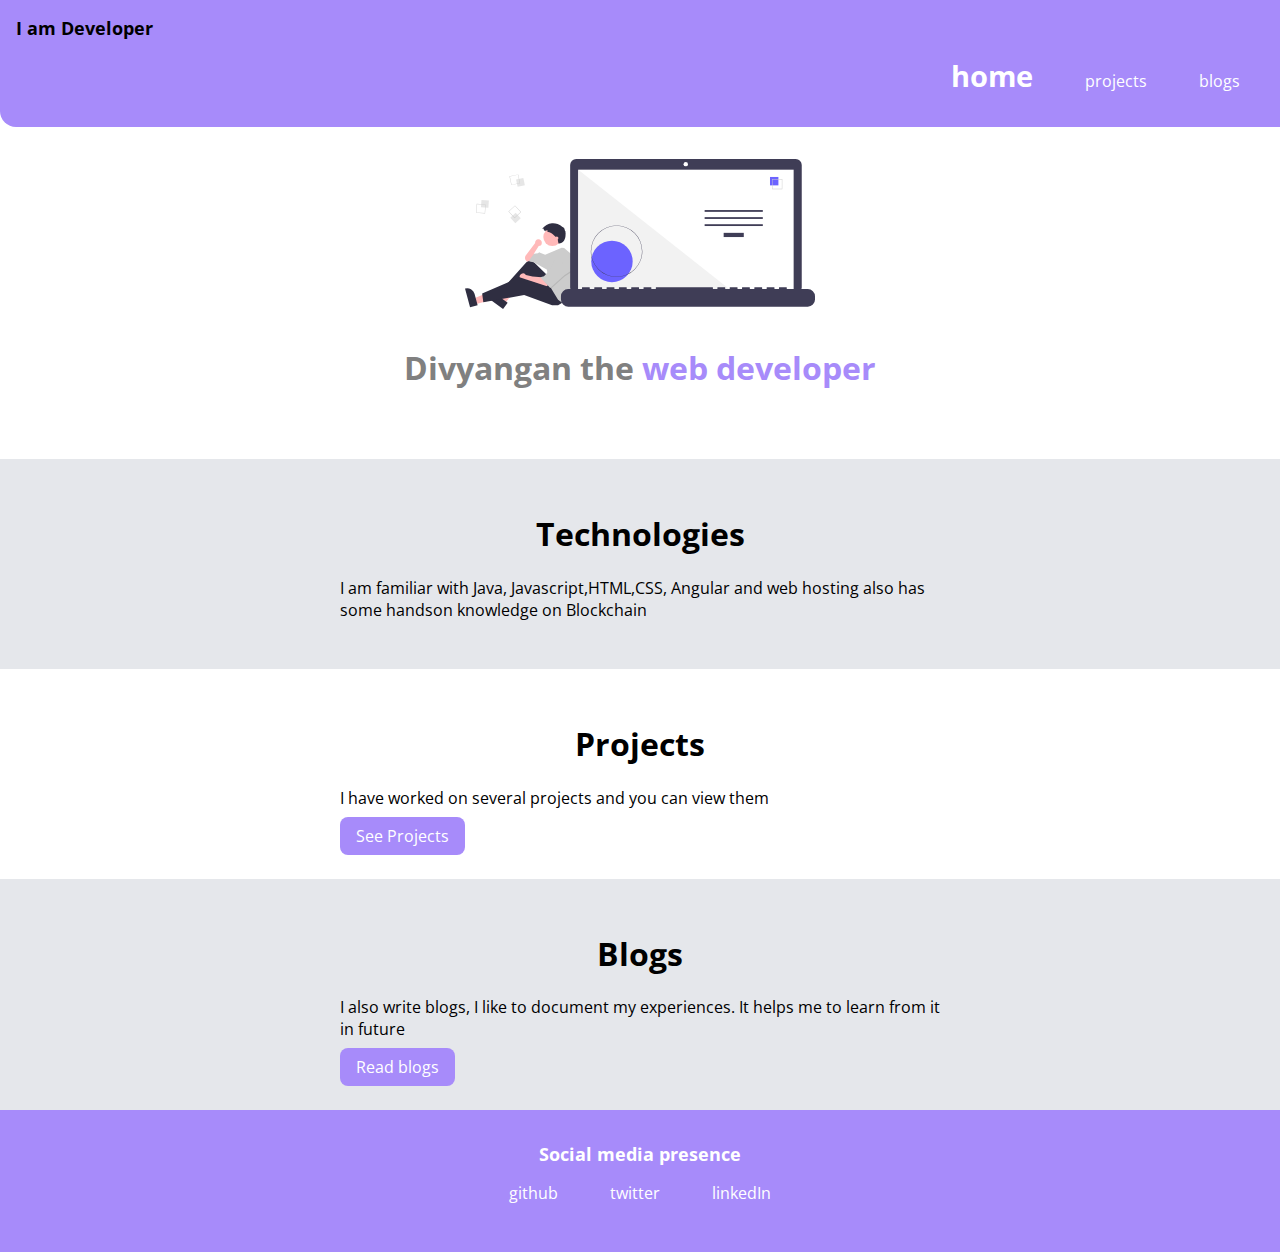
<file: index.html>
<!DOCTYPE html>
<html lang="en">
<head>
    <meta charset="UTF-8">
    <meta http-equiv="X-UA-Compatible" content="IE=edge">
    <meta name="viewport" content="width=device-width, initial-scale=1.0">
    <link rel="stylesheet" href="styles.css">
    <title>home| Divyangan</title>
</head>
<body>
    <nav class="navigation container">
        <div class="nav-brand">
            I am Developer
        </div>
        <ul class="list-non-bullet nav-pills">
            <li class="list-item-inline"><a class="link link-active" float-left href="/index.html">home</a></li>
            <li class="list-item-inline"><a class="link " href="/projects.html">projects</a></li>
            <li class="list-item-inline"><a class="link" href="/blogs.html">blogs</a></li>
        </ul>
    </nav>
    <header class="hero">
        <img class ="hero-img" src="/images/myimage.svg" alt="">
        <h1 class="hero-heading">Divyangan the <span class="highlight">web developer</span></h1>
    
    </header>

    <section class="section off-white">
        <div class="container container-centre"><h1>Technologies</h1>
            <p>I am familiar with Java, Javascript,HTML,CSS, Angular and web hosting also has some handson knowledge on Blockchain</p></div>
    </section>
    <section class="section">
        <div class="container container-centre"><h1>Projects</h1>
            <p> I have worked on several projects and you can view them</p>
            <a class="link link-primary" href="/">See Projects</a></div>
        
    </section>
    <section class="section off-white">
        <div class="container container-centre"><h1>Blogs</h1>
            <p>I also write blogs, I like to document my experiences. It helps me to learn from it in future</p>
            <a class="link link-primary" href="/">Read blogs</a></div>
    </section>

    <footer class="footer">
        <div class="footer-header">Social media presence</div>
        <ul class="social-links list-non-bullet">
            <li class=" list-item-inline"> <a class="link" href="/">github</a>
                </li>
            <li class=" list-item-inline"><a class="link" href="/">twitter</a></li>
            <li class=" list-item-inline"><a class="link" href="/">linkedIn</a></li>
        </ul>
    </footer>
    
</body>
</html>
</file>
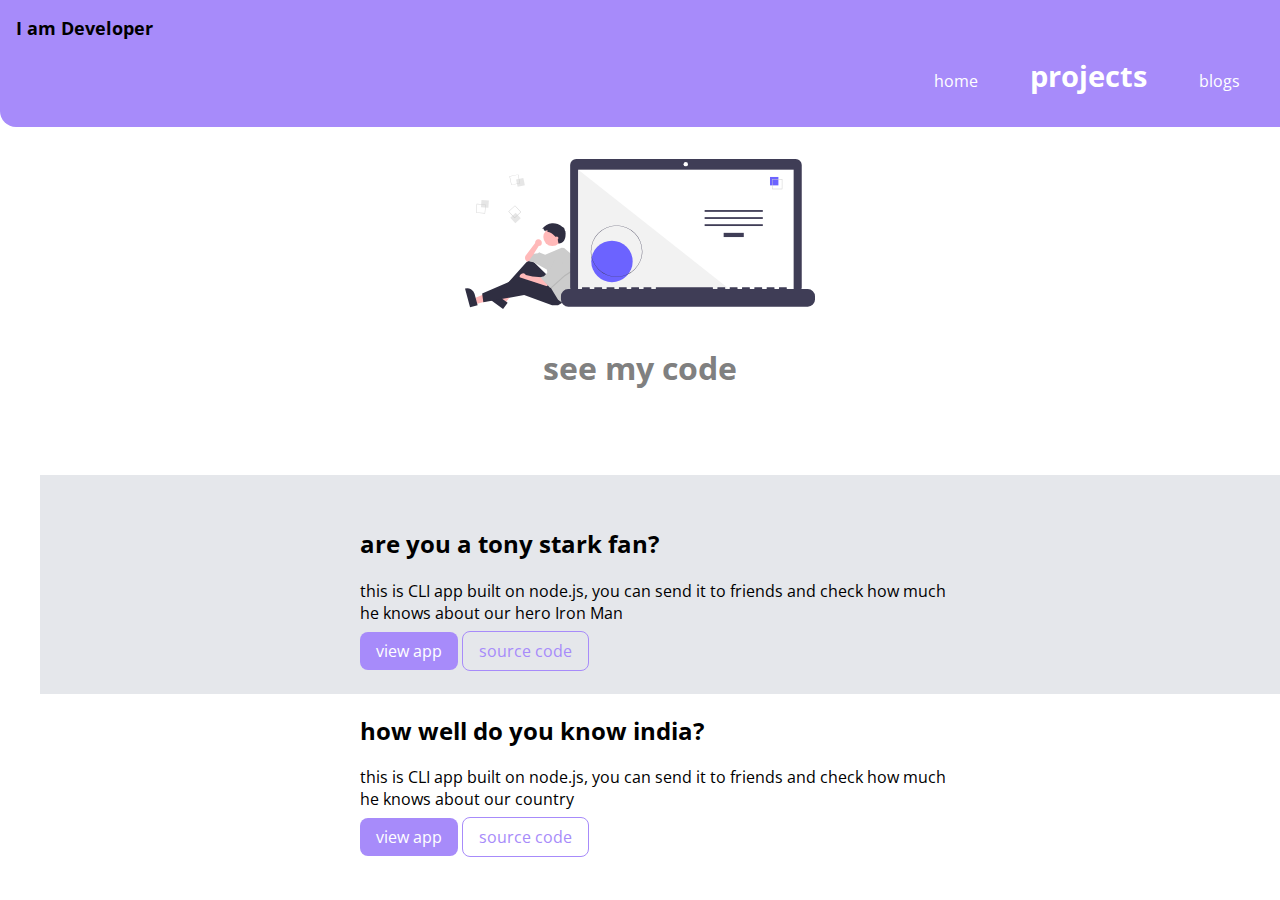
<file: projects.html>
<!DOCTYPE html>
<html lang="en">
<head>
    <meta charset="UTF-8">
    <meta http-equiv="X-UA-Compatible" content="IE=edge">
    <meta name="viewport" content="width=device-width, initial-scale=1.0">
    <link rel="stylesheet" href="styles.css">
    <title>projects</title>
</head>
<body>
    <nav class="navigation container">
        <div class="nav-brand">
            I am Developer
        </div>
        <ul class="list-non-bullet nav-pills">
            <li class="list-item-inline"><a class="link " float-left href="/index.html">home</a></li>
            <li class="list-item-inline"><a class="link link-active" href="/projects.html">projects</a></li>
            <li class="list-item-inline"><a class="link " href="/blogs.html">blogs</a></li>
        </ul>
    </nav>
    <header class="hero">
        <img class ="hero-img" src="/images/myimage.svg" alt="">
        <h1 class="hero-heading">see my code</h1>
    
    </header>

    <ul class="list-non-bullet">
       
        <li> 
            
                <!-- <div class="container container-centre">
                    <h2>are you a tony stark fan?</h2>
                    <p>this is CLI app built on node.js, you can send it to friends and check how much he knows about our hero Iron Man</p>

                    <a class="link link-primary" href="https://replit.com/@divyanganshyam/Assignment2#index.js?embed=1&output=1">view app</a>
                    <a class="link link-secondary" href="/">source code</a>
                </div> -->
                <section class="section off-white">
                    <div class="container container-centre"><h2>are you a tony stark fan?</h2>
                        <p>this is CLI app built on node.js, you can send it to friends and check how much he knows about our hero Iron Man</p>
                        <a class="link link-primary" href="https://replit.com/@divyanganshyam/Assignment2#index.js?embed=1&output=1">view app</a>
                        <a class="link link-secondary" href="https://github.com/divyangan/fandomQuiz">source code</a>
                    </div>
                </section>
            
        </li>
    
       

        <li>
            <div class="container container-centre">
                <h2>how well do you know india?</h2>
                <p>this is CLI app built on node.js, you can send it to friends and check how much he knows about our country</p>

                <a class="link link-primary" href="https://replit.com/@divyanganshyam/Assignment-1#index.js?embed=1&output=1">view app</a>
                <a class="link link-secondary" href="https://github.com/divyangan/QuizApp1">source code</a>
            </div>
        </li>

    </ul>
</body>
</html>
</file>
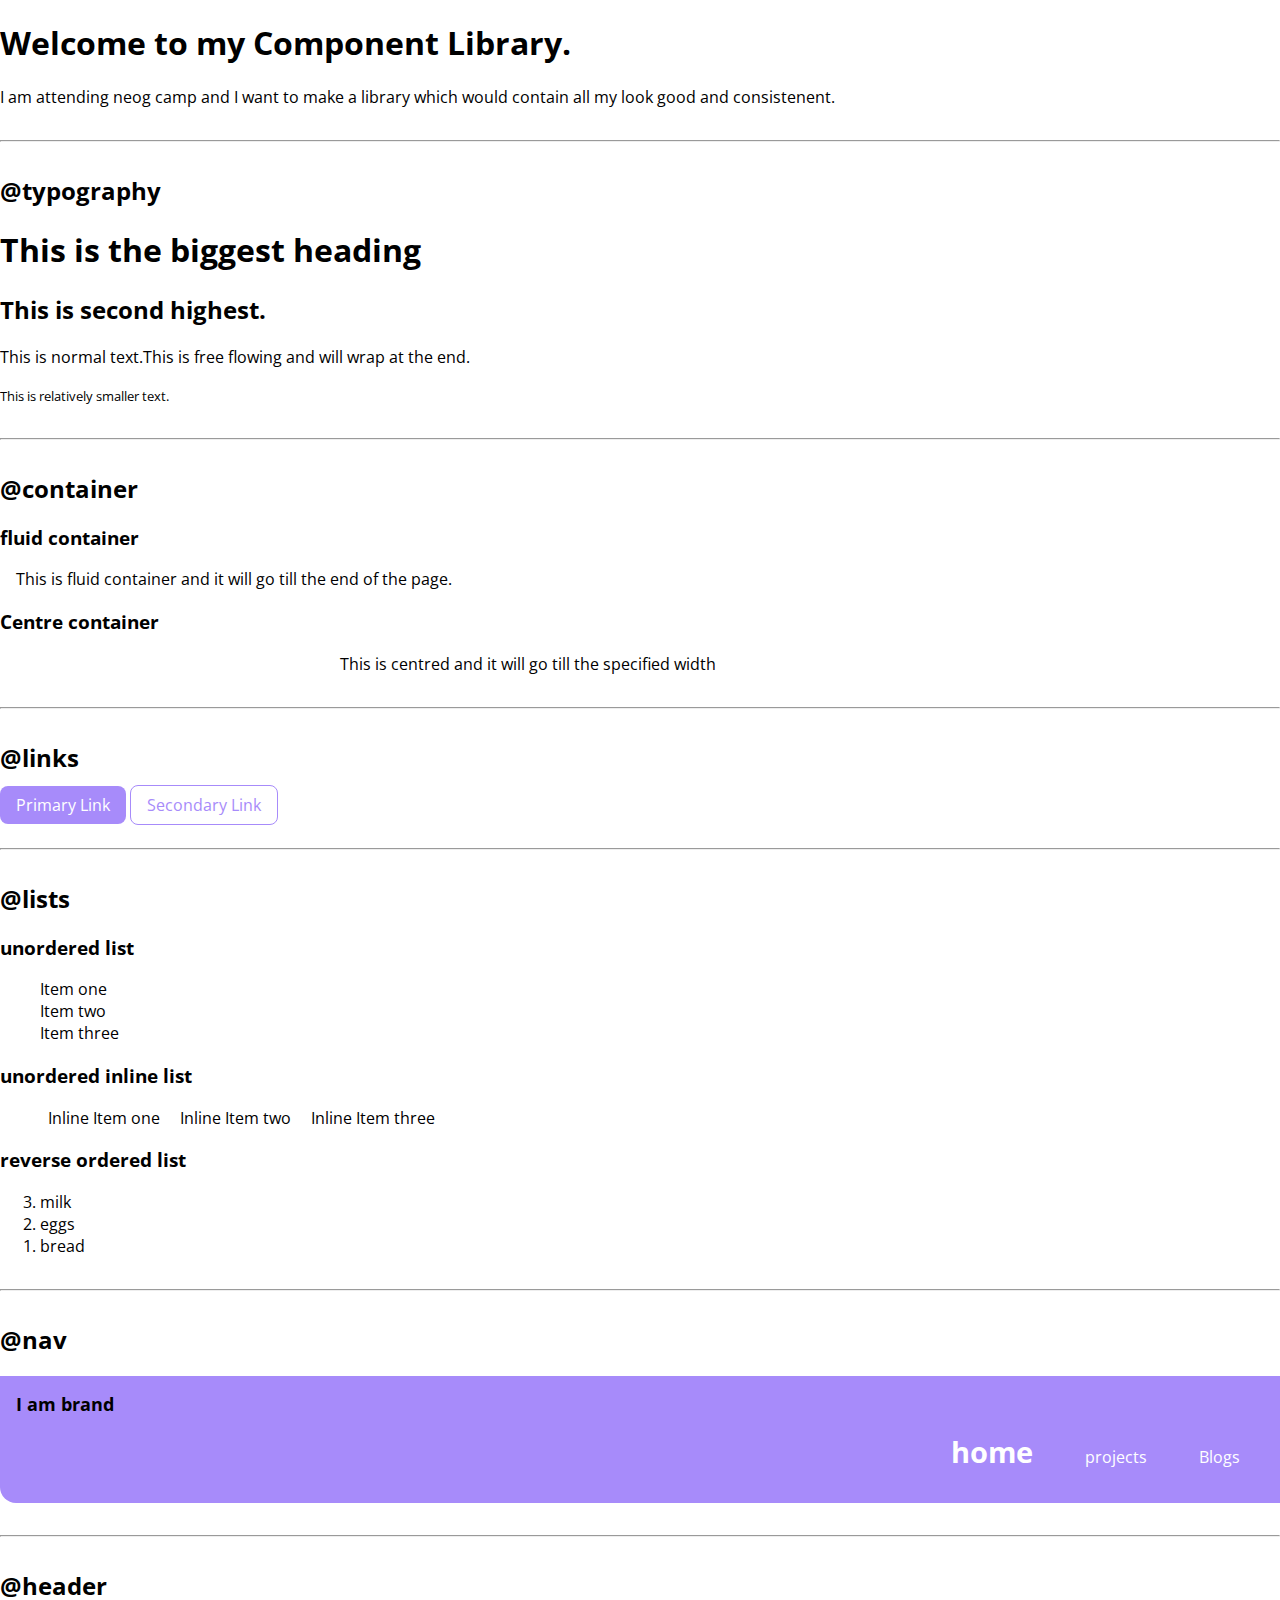
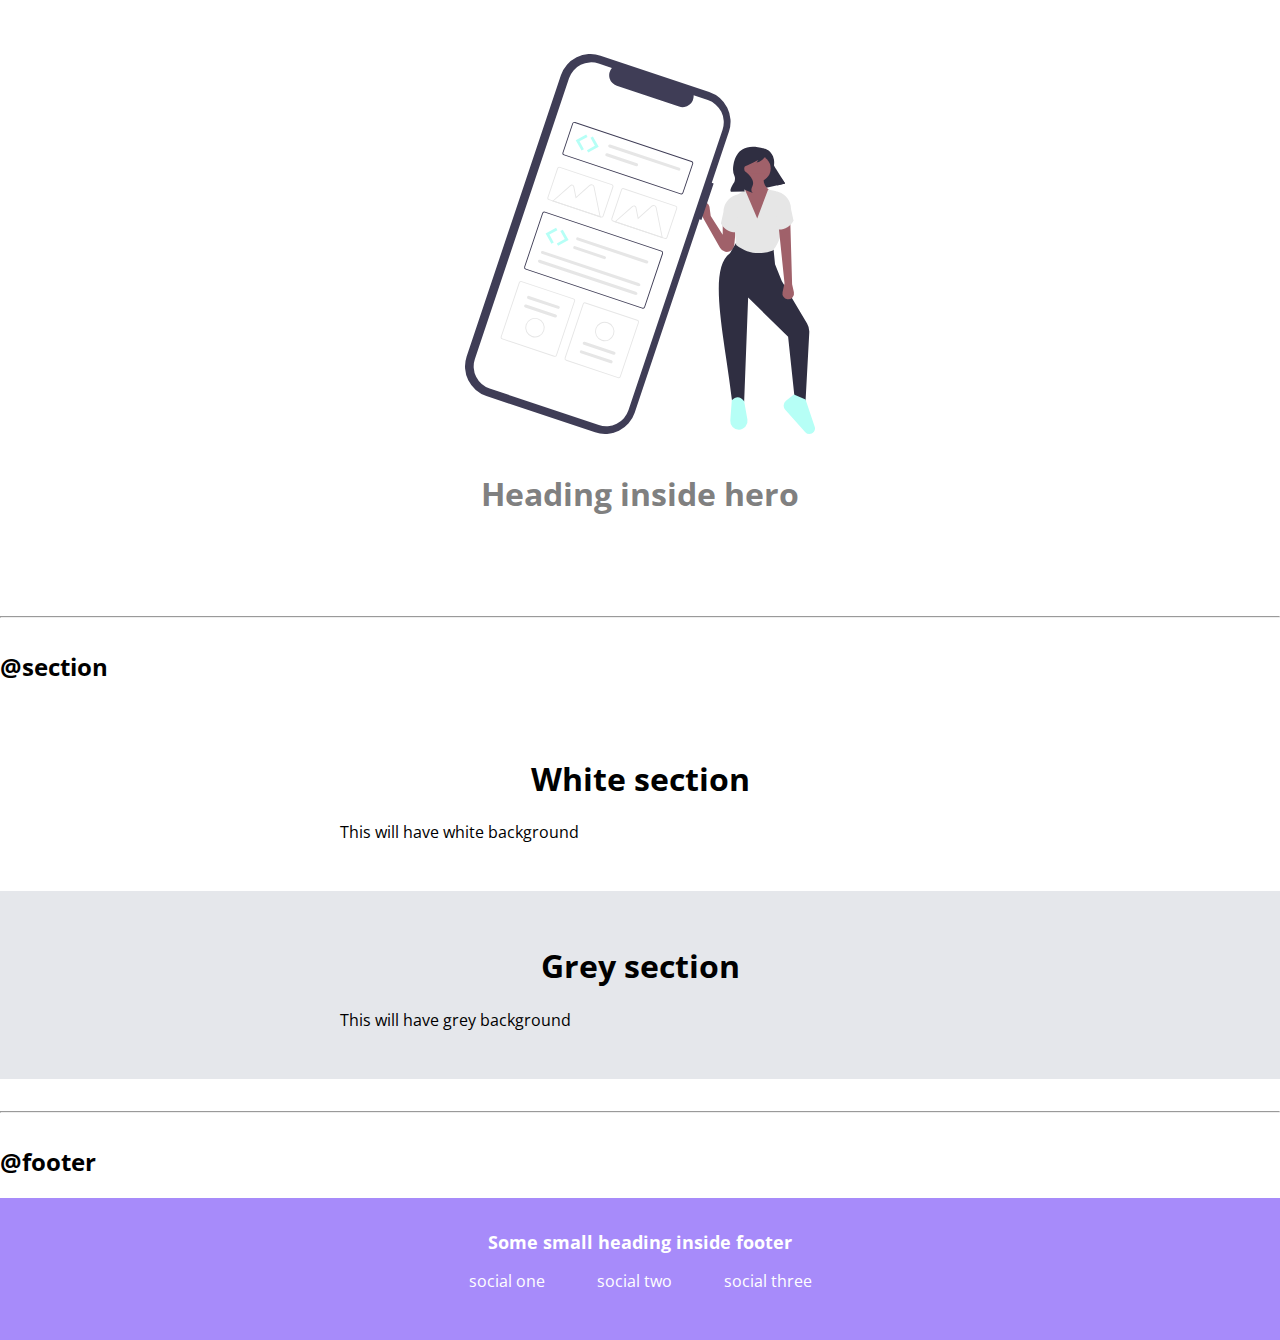
<file: lib/component.html>
<!DOCTYPE html>
<html lang="en">
<head>
    <meta charset="UTF-8">
    <meta http-equiv="X-UA-Compatible" content="IE=edge">
    <meta name="viewport" content="width=device-width, initial-scale=1.0">
    <title>Component Library</title>
    <link rel="stylesheet" href="/styles.css">
</head>
<body>
    <h1>Welcome to my Component Library.</h1>
    <p>I am attending neog camp and I want to make a library which would contain all my 
        look good and consistenent.
    </p>
    <hr>
    <h2>@typography</h2>
    <h1>This is the biggest heading</h1>
    <h2>This is second highest.</h2>
    <p>This is normal text.This is free flowing and will wrap at the end.</p>
    <small>This is relatively smaller text.</small>

    <hr>
    <h2>@container</h2>

    <h3>fluid container</h3>
    <div class="container">This is fluid container and it will go till the end of the page.</div>

    <h3>Centre container</h3>
    <div class="container container-centre">This is centred and it will go till the specified width</div>
    <hr>
    <h2>@links</h2>
    <a class="link link-primary" href="/">Primary Link</a>
    <a class="link link-secondary" href="/">Secondary Link</a>

    <hr>
    <h2>@lists</h2>

    <h3>unordered list</h3>

    <ul class="list-non-bullet">
        <li>Item one</li>
        <li>Item two</li>
        <li>Item three</li>
    </ul>

    <h3>unordered inline list</h3>
    <ul class="list-non-bullet">
        <li class="list-item-inline">Inline Item one</li>
        <li class="list-item-inline">Inline Item two</li>
        <li class="list-item-inline">Inline Item three</li>
    </ul>

    <h3>reverse ordered list</h3>

    <ol reversed>
        <li>milk</li>
        <li>eggs</li>
        <li>bread</li>
    </ol>
    <hr>
    <h2>@nav</h2>
    <nav class="navigation container">
        <div class="nav-brand">
            I am brand
        </div>
        <ul class="list-non-bullet nav-pills">
            <li class="list-item-inline"><a class="link link-active" float-left href="">home</a></li>
            <li class="list-item-inline"><a class="link" href="">projects</a></li>
            <li class="list-item-inline"><a class="link" href="">Blogs</a></li>
        </ul>
    </nav>

    <hr>
    <h2>@header</h2>
    <header class="hero">
        <img class ="hero-img" src="/images/hero.svg" alt="">
        <h1 class="hero-heading">Heading inside hero</h1>
    
    </header>
    <hr>
    <h2>@section</h2>
    <section class="section">
        <div class="container container-centre"><h1>White section</h1>
            <p>This will have white background</p></div>
        
    </section>
    <section class="section off-white">
        <div class="container container-centre"><h1>Grey section</h1>
            <p>This will have grey background</p></div>
    </section>
   <hr>

   <h2>@footer</h2>
   <footer class="footer">
       <div class="footer-header">Some small heading inside footer</div>
       <ul class="social-links list-non-bullet">
           <li class=" list-item-inline"> <a class="link" href="/">social one</a>
               </li>
           <li class=" list-item-inline"><a class="link" href="/">social two</a></li>
           <li class=" list-item-inline"><a class="link" href="/">social three</a></li>
       </ul>
   </footer>

</body>
</html>
</file>
<file: styles.css>
@import url('https://fonts.googleapis.com/css2?family=Open+Sans:wght@600&display=swap');

body {
    font-family: 'Open Sans', sans-serif;
    margin: 0px;
}

hr {
    margin: 2rem 0rem;
}

:root {
    --primary-color:
    #A78BFA;
    --offwhite :#E5E7EB;
}

/** container*/
.container {
    padding-left: 1rem;
    padding-right: 1rem;
}

.container-centre {
    max-width: 600px;
    margin: auto;
}

/* links*/
.link {
    text-decoration: none;
    padding: 0.5rem 1rem;
}

.link-primary {
    background-color: var(--primary-color);
    border-radius: 0.5rem;
    color: white;
}

.link-secondary {
    color: var(--primary-color);
    border-radius: 0.5rem;
    border: 1px solid var(--primary-color);

}

/*list*/
.list-non-bullet {
    list-style: none;
}

.list-item-inline {
    display: inline;
    padding: 0rem 0.5rem;
}

/*nav*/
.navigation {
    background-color: var(--primary-color);
    padding: 1rem;
    border-bottom-left-radius: 1rem;

}

.navigation .link {
    color: white;
}

.navigation .nav-pills {
    text-align: right;
}

.navigation .nav-brand {
    font-weight: bold;
    font-size: 1.1rem;
}

.navigation .link-active {
    font-weight: bold;
    font-size: 1.8rem;
}

/*header*/
.hero {
    padding: 2rem;
}
.hero .highlight{
    color: var(--primary-color);
}
.hero .hero-img {
    max-width: 350px;
    display: block;
    margin: auto;
}

.hero .hero-heading {
    text-align: center;
    padding: 1rem 0rem;
    color: gray;
}
.section{
    padding: 2rem;
}
.section h1 {
    text-align: center;
    
}
.off-white{
    background-color:var(--offwhite);
}
.footer{
    background-color: var(--primary-color);
    padding: 2rem 1rem;
    text-align: center;
    color: white;
}
.footer .footer-header{
    font-weight: bold;
    font-size: large;
}
.footer .link{
    color: white;
}
.footer ul{
    padding-inline-start: 0px;
}
</file>
